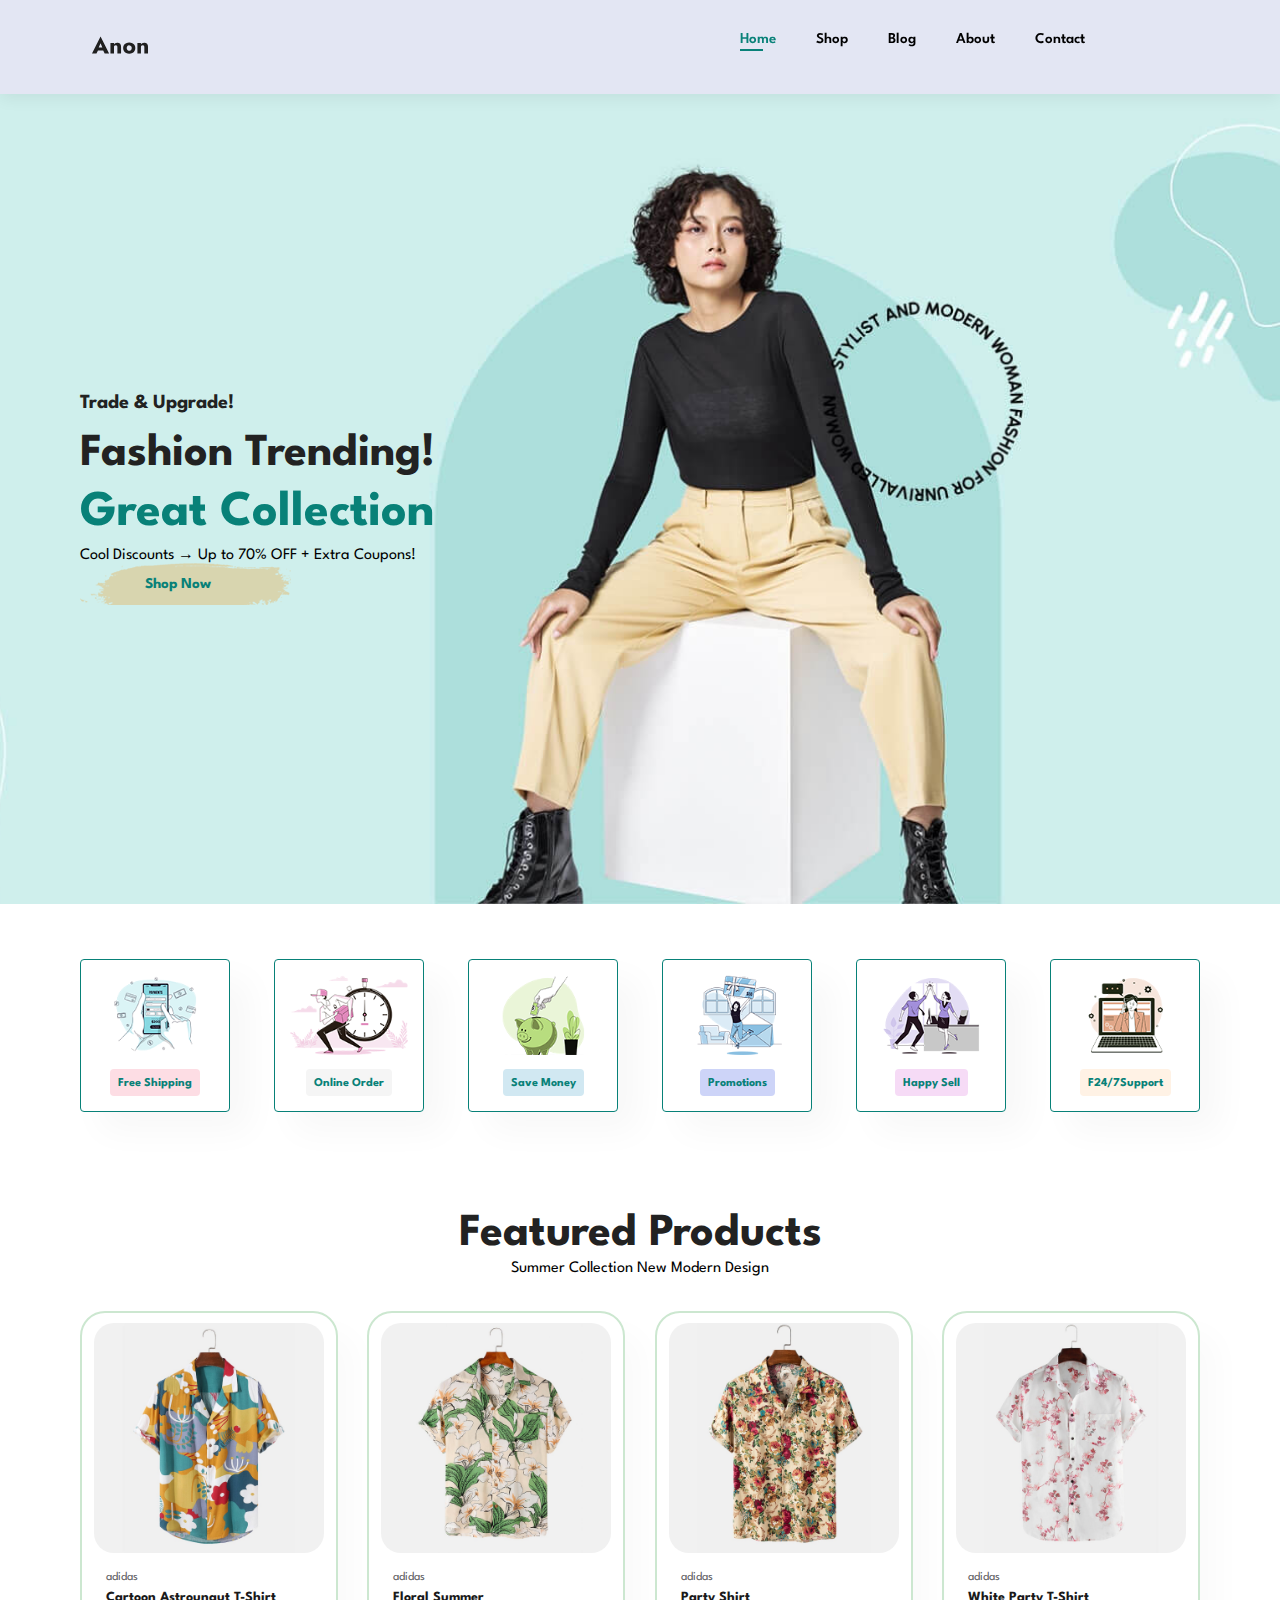
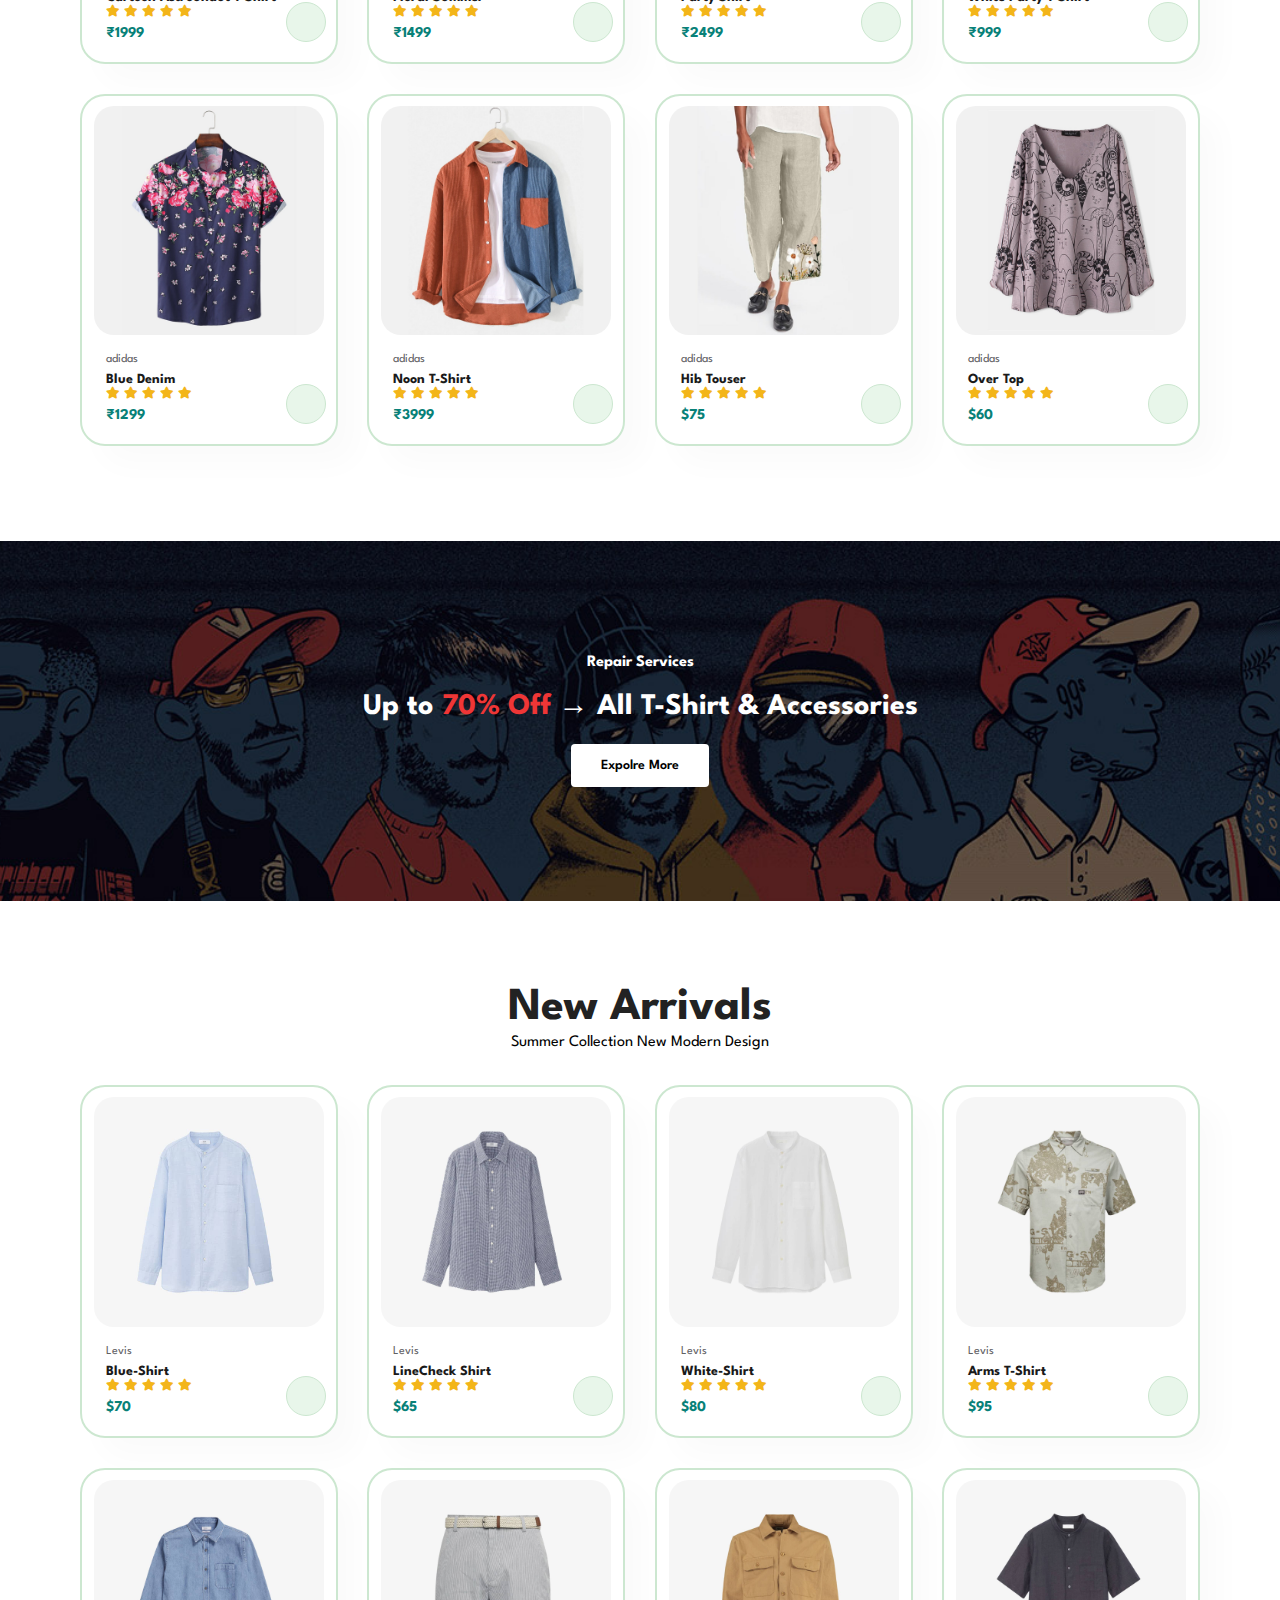
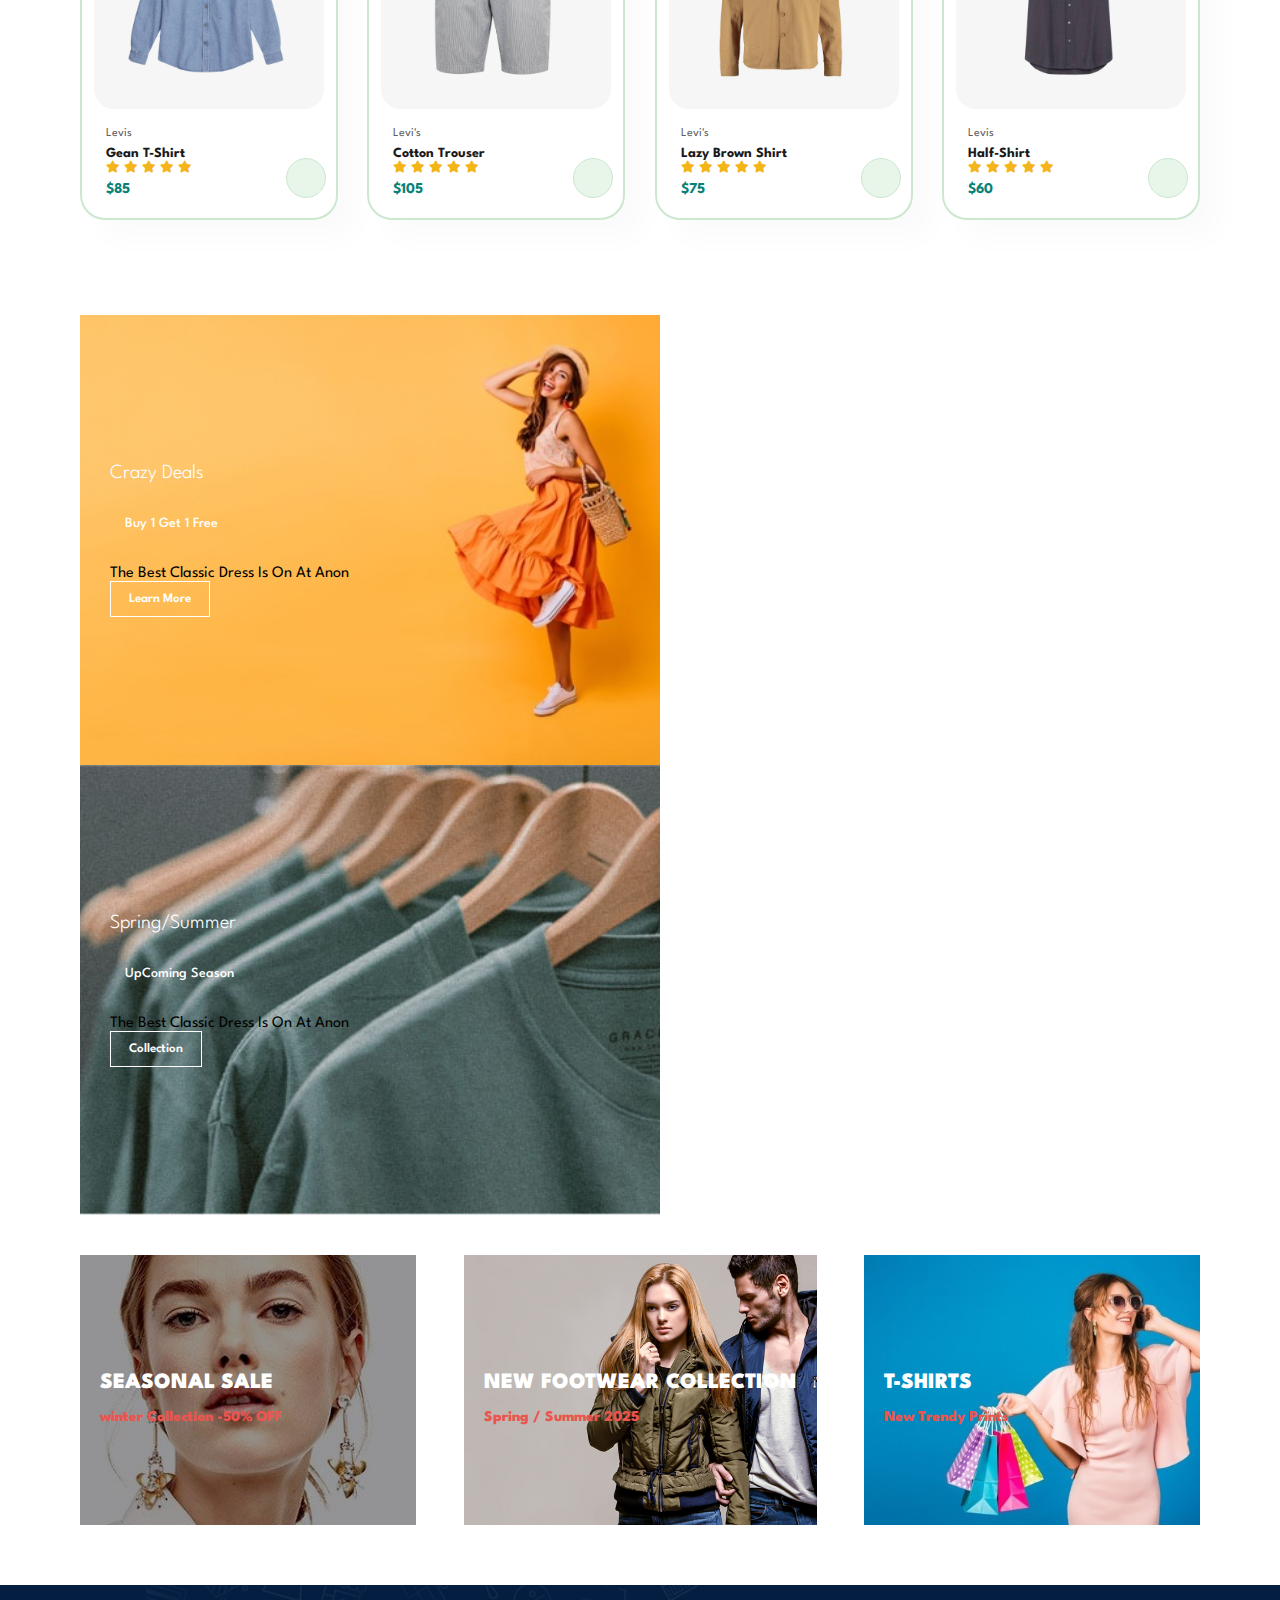
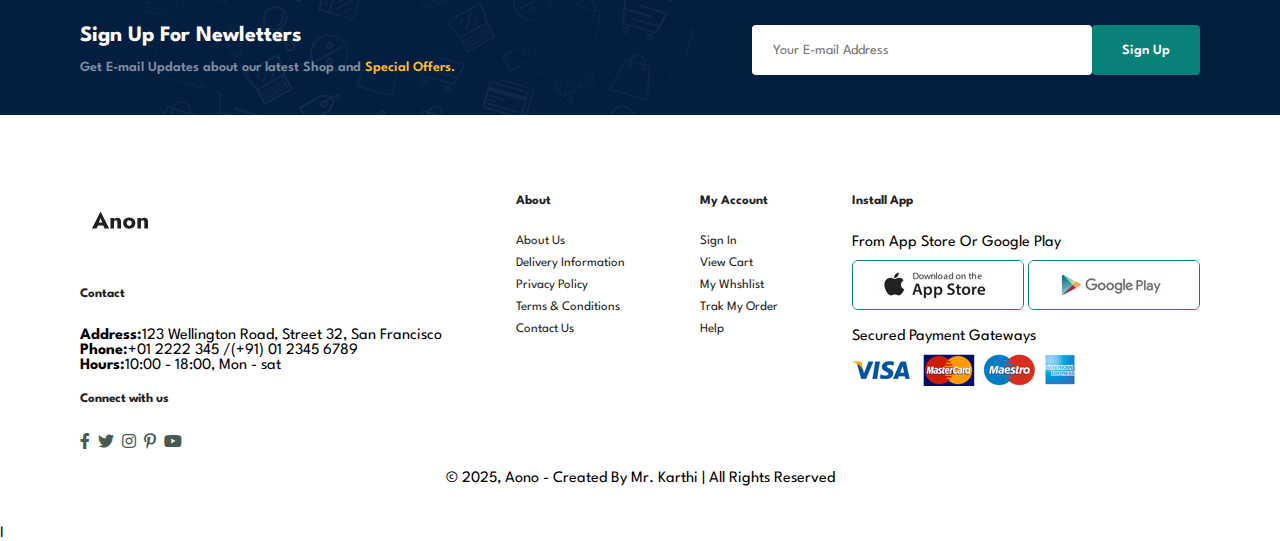
<file: PROJECT/index.html>
<!DOCTYPE html>
<html lang="en">
<head>
    <meta charset="UTF-8">
    <meta http-equiv="X-UA-Compatible" content="IE=edge">
    <meta name="viewport" content="width=device-width, initial-scale=1.0">
    <title>Website</title>
    <link rel="stylesheet" href="https://pro.fontawesome.com/releases/v5.10.0/css/all.css" />
    <link rel="stylesheet" href="style.css">
</head>

<body>
    <section id="header">
        <a href="#"><img src="logo5.svg" class="logo" alt="logo" style= "border-radius:2px; height: 50px;  width: 80px"></a>

        <div>
            <ul id="navbar">
                <li><a class="active" href="index.html">Home</a></li>
                <li><a href="shop.html">Shop</a></li>
                <li><a href="blog.html">Blog</a></li>
                <li><a href="about.html">About</a></li>
                <li><a href="contact.html">Contact</a></li>
                <li id="lg-bag"><a href="cart.html"><i class="far fa-shopping-bag"></i></a></li>
                <li><a href="#" id="close"><i class="far fa-times"></i></a></li>
            </ul><br>
        </div>
        <div id="mobile">
            <a href="cart.html"><i class="far fa-shopping-bag"></i></a>
            <i id="bar" class="fas fa-outdent"></i>
        </div>
    </section>

    <section id="hero">
        <h4>Trade & Upgrade!</h4>
        <h2>Fashion Trending!</h2>
        <h1>Great Collection</h1>
        <p>Cool Discounts → Up to 70% OFF + Extra Coupons! </p>
        <button>Shop Now</button>
    </section>

    <section id="feature" class="section-p1">
        <div class="fe-box">
            <img src="features/f1.png" alt="" height="80px" width="120px" >
            <h6>Free Shipping</h6>
        </div>
        <div class="fe-box">
            <img src="features/f2.png" alt="" height="80px" width="120px" >
            <h6>Online Order</h6>
        </div>
        <div class="fe-box">
            <img src="features/f3.png" alt="" height="80px" width="120px" >
            <h6>Save Money</h6>
        </div>
        <div class="fe-box">
            <img src="features/f4.png" alt="" height="80px" width="120px" >
            <h6>Promotions</h6>
        </div>
        <div class="fe-box">
            <img src="features/f5.png" alt="" height="80px" width="120px" >
            <h6>Happy Sell</h6>
        </div>
        <div class="fe-box">
            <img src="features/f6.png" alt="" height="80px" width="120px" >
            <h6>F24/7Support</h6>
        </div>
    </section>

    <section id="product1" class="section-p1">
        <h2>Featured Products</h2>
        <p>Summer Collection New Modern Design</p>
        <div class="pro-container">
            <div class="pro">
                <img src="products/f1.jpg" alt="">
                <div class="des">
                    <span>adidas</span>
                    <h5>Cartoon Astrounaut T-Shirt</h5>
                    <div class="Star">
                        <i class="fas fa-star"></i>
                        <i class="fas fa-star"></i>
                        <i class="fas fa-star"></i>
                        <i class="fas fa-star"></i>
                        <i class="fas fa-star"></i>
                    </div>
                    <h4>₹1999</h4>
                </div>
                <a href="#"><i class="fa fa-shopping-cart cart" aria-hidden="true"></i></a>
            </div>
            <div class="pro">
                <img src="products/f2.jpg" alt="">
                <div class="des">
                    <span>adidas</span>
                    <h5> Floral Summer</h5>
                    <div class="Star">
                        <i class="fas fa-star"></i>
                        <i class="fas fa-star"></i>
                        <i class="fas fa-star"></i>
                        <i class="fas fa-star"></i>
                        <i class="fas fa-star"></i>
                    </div>
                    <h4>₹1499</h4>
                </div>
                <a href="#"><i class="fa fa-shopping-cart cart" aria-hidden="true"></i></a>
            </div>
            <div class="pro">
                <img src="products/f3.jpg" alt="">
                <div class="des">
                    <span>adidas</span>
                    <h5>Party Shirt</h5>
                    <div class="Star">
                        <i class="fas fa-star"></i>
                        <i class="fas fa-star"></i>
                        <i class="fas fa-star"></i>
                        <i class="fas fa-star"></i>
                        <i class="fas fa-star"></i>
                    </div>
                    <h4>₹2499</h4>
                </div>
                <a href="#"><i class="fa fa-shopping-cart cart" aria-hidden="true"></i></a>
            </div>
            <div class="pro">
                <img src="products/f4.jpg" alt="">
                <div class="des">
                    <span>adidas</span>
                    <h5>White Party T-Shirt</h5>
                    <div class="Star">
                        <i class="fas fa-star"></i>
                        <i class="fas fa-star"></i>
                        <i class="fas fa-star"></i>
                        <i class="fas fa-star"></i>
                        <i class="fas fa-star"></i>
                    </div>
                    <h4>₹999</h4>
                </div>
                <a href="#"><i class="fa fa-shopping-cart cart" aria-hidden="true"></i></a>
            </div>
            <div class="pro">
                <img src="products/f5.jpg" alt="">
                <div class="des">
                    <span>adidas</span>
                    <h5>Blue Denim</h5>
                    <div class="Star">
                        <i class="fas fa-star"></i>
                        <i class="fas fa-star"></i>
                        <i class="fas fa-star"></i>
                        <i class="fas fa-star"></i>
                        <i class="fas fa-star"></i>
                    </div>
                    <h4>₹1299</h4>
                </div>
                <a href="#"><i class="fa fa-shopping-cart cart" aria-hidden="true"></i></a>
            </div>
            <div class="pro">
                <img src="products/f6.jpg" alt="">
                <div class="des">
                    <span>adidas</span>
                    <h5>Noon T-Shirt</h5>
                    <div class="Star">
                        <i class="fas fa-star"></i>
                        <i class="fas fa-star"></i>
                        <i class="fas fa-star"></i>
                        <i class="fas fa-star"></i>
                        <i class="fas fa-star"></i>
                    </div>
                    <h4>₹3999</h4>
                </div>
                <a href="#"><i class="fa fa-shopping-cart cart" aria-hidden="true"></i></a>
            </div>
            <div class="pro">
                <img src="products/f7.jpg" alt="">
                <div class="des">
                    <span>adidas</span>
                    <h5> Hib Touser</h5>
                    <div class="Star">
                        <i class="fas fa-star"></i>
                        <i class="fas fa-star"></i>
                        <i class="fas fa-star"></i>
                        <i class="fas fa-star"></i>
                        <i class="fas fa-star"></i>
                    </div>
                    <h4>$75</h4>
                </div>
                <a href="#"><i class="fa fa-shopping-cart cart" aria-hidden="true"></i></a>
            </div>
            <div class="pro">
                <img src="products/f8.jpg" alt="">
                <div class="des">
                    <span>adidas</span>
                    <h5>Over Top</h5>
                    <div class="Star">
                        <i class="fas fa-star"></i>
                        <i class="fas fa-star"></i>
                        <i class="fas fa-star"></i>
                        <i class="fas fa-star"></i>
                        <i class="fas fa-star"></i>
                    </div>
                    <h4>$60</h4>
                </div>
                <a href="#"><i class="fa fa-shopping-cart cart" aria-hidden="true"></i></a>
            </div>
        </div>
    </section>


    <section id="banner" class="section-m1">
        <h4>Repair Services</h4>
        <h2>Up to <span>70% Off</span> → All T-Shirt & Accessories</h2>
        <button class="normal">Expolre More</button>
    </section>

    <section id="product1" class="section-p1">
        <h2>New Arrivals</h2>
        <p>Summer Collection New Modern Design</p>
        <div class="pro-container">
            <div class="pro">
                <img src="products/n1.jpg" alt="">
                <div class="des">
                    <span>Levis</span>
                    <h5>Blue-Shirt</h5>
                    <div class="Star">
                        <i class="fas fa-star"></i>
                        <i class="fas fa-star"></i>
                        <i class="fas fa-star"></i>
                        <i class="fas fa-star"></i>
                        <i class="fas fa-star"></i>
                    </div>
                    <h4>$70</h4>
                </div>
                <a href="#"><i class="fa fa-shopping-cart cart" aria-hidden="true"></i></a>
            </div>
            <div class="pro">
                <img src="products/n2.jpg" alt="">
                <div class="des">
                    <span>Levis</span>
                    <h5>LineCheck Shirt</h5>
                    <div class="Star">
                        <i class="fas fa-star"></i>
                        <i class="fas fa-star"></i>
                        <i class="fas fa-star"></i>
                        <i class="fas fa-star"></i>
                        <i class="fas fa-star"></i>
                    </div>
                    <h4>$65</h4>
                </div>
                <a href="#"><i class="fa fa-shopping-cart cart" aria-hidden="true"></i></a>
            </div>
            <div class="pro">
                <img src="products/n3.jpg" alt="">
                <div class="des">
                    <span>Levis</span>
                    <h5>White-Shirt</h5>
                    <div class="Star">
                        <i class="fas fa-star"></i>
                        <i class="fas fa-star"></i>
                        <i class="fas fa-star"></i>
                        <i class="fas fa-star"></i>
                        <i class="fas fa-star"></i>
                    </div>
                    <h4>$80</h4>
                </div>
                <a href="#"><i class="fa fa-shopping-cart cart" aria-hidden="true"></i></a>
            </div>
            <div class="pro">
                <img src="products/n4.jpg" alt="">
                <div class="des">
                    <span>Levis</span>
                    <h5>Arms T-Shirt</h5>
                    <div class="Star">
                        <i class="fas fa-star"></i>
                        <i class="fas fa-star"></i>
                        <i class="fas fa-star"></i>
                        <i class="fas fa-star"></i>
                        <i class="fas fa-star"></i>
                    </div>
                    <h4>$95</h4>
                </div>
                <a href="#"><i class="fa fa-shopping-cart cart" aria-hidden="true"></i></a>
            </div>
            <div class="pro">
                <img src="products/n5.jpg" alt="">
                <div class="des">
                    <span>Levis</span>
                    <h5>Gean T-Shirt</h5>
                    <div class="Star">
                        <i class="fas fa-star"></i>
                        <i class="fas fa-star"></i>
                        <i class="fas fa-star"></i>
                        <i class="fas fa-star"></i>
                        <i class="fas fa-star"></i>
                    </div>
                    <h4>$85</h4>
                </div>
                <a href="#"><i class="fa fa-shopping-cart cart" aria-hidden="true"></i></a>
            </div>
            <div class="pro">
                <img src="products/n6.jpg" alt="">
                <div class="des">
                    <span>Levi's</span>
                    <h5>Cotton Trouser</h5>
                    <div class="Star">
                        <i class="fas fa-star"></i>
                        <i class="fas fa-star"></i>
                        <i class="fas fa-star"></i>
                        <i class="fas fa-star"></i>
                        <i class="fas fa-star"></i>
                    </div>
                    <h4>$105</h4>
                </div>
                <a href="#"><i class="fa fa-shopping-cart cart" aria-hidden="true"></i></a>
            </div>
            <div class="pro">
                <img src="products/n7.jpg" alt="">
                <div class="des">
                    <span>Levi's</span>
                    <h5>Lazy Brown Shirt</h5>
                    <div class="Star">
                        <i class="fas fa-star"></i>
                        <i class="fas fa-star"></i>
                        <i class="fas fa-star"></i>
                        <i class="fas fa-star"></i>
                        <i class="fas fa-star"></i>
                    </div>
                    <h4>$75</h4>
                </div>
                <a href="#"><i class="fa fa-shopping-cart cart" aria-hidden="true"></i></a>
            </div>
            <div class="pro">
                <img src="products/n8.jpg" alt="">
                <div class="des">
                    <span>Levis</span>
                    <h5>Half-Shirt</h5>
                    <div class="Star">
                        <i class="fas fa-star"></i>
                        <i class="fas fa-star"></i>
                        <i class="fas fa-star"></i>
                        <i class="fas fa-star"></i>
                        <i class="fas fa-star"></i>
                    </div>
                    <h4>$60</h4>
                </div>
                <a href="#"><i class="fa fa-shopping-cart cart" aria-hidden="true"></i></a>
            </div>
        </div>
    </section>

    <section id="sm-banner" class="section-p1">
        <div class="banner-box">
            <h4>Crazy Deals</h4>
            <h2>Buy 1 Get 1 Free</h2>
            <span>The Best Classic Dress Is On At Anon</span>
            <button class="white">Learn More</button>
        </div>
        <div class="banner-box banner-box2">
            <h4>Spring/Summer</h4>
            <h2>UpComing Season</h2>
            <span>The Best Classic Dress Is On At Anon</span>
            <button class="white">Collection</button>
        </div>
    </section>

    <section id="banner3">
         <div class="banner-box">
            <h2>SEASONAL SALE</h2>
            <H3>winter Collection -50% OFF</H3>
        </div>
        <div class="banner-box banner-box2">
            <h2>NEW FOOTWEAR COLLECTION</h2>
            <H3>Spring / Summer 2025</H3>
        </div>
        <div class="banner-box banner-box3">
            <h2>T-SHIRTS</h2>
            <H3>New Trendy Prints</H3>
        </div>
    </section>

    <section id="newletters" class="section-p1 section-m1">
        <div class="newstext">
            <h4>Sign Up For Newletters</h4><br>
            <p>Get E-mail Updates about our latest Shop and <span>Special Offers.</span></p>
        </div>
        <div class="form">
            <input type="text" placeholder="Your E-mail Address">
            <button class="normal">Sign Up</button>
        </div>
    </section>

    <footer class="section-p1">
        <div class="col">
            <a href="#"><img src="logo5.svg" class="logo" alt="logo" style= "border-radius:2px; height: 50px;  width: 80px"></a>
            <h4>Contact</h4>
            <p><strong>Address:</strong>123 Wellington Road, Street 32, San Francisco</p>
            <p><strong>Phone:</strong>+01 2222 345 /(+91) 01 2345 6789</p>
            <p><strong>Hours:</strong>10:00 - 18:00, Mon - sat</p>
            <div class="follow">
                <h4>Connect with us</h4>
                <div class="icon">
                    <i class="fab fa-facebook-f"></i>
                    <i class="fab fa-twitter"></i>
                    <i class="fab fa-instagram"></i>
                    <i class="fab fa-pinterest-p"></i>
                    <i class="fab fa-youtube"></i>
                </div>
            </div>
        </div>

        <div class="col">
            <h4>About</h4>
            <a href="#">About Us</a>
            <a href="#">Delivery Information</a>
            <a href="#">Privacy Policy</a>
            <a href="#">Terms & Conditions</a>
            <a href="#">Contact Us</a>
        </div>

        <div class="col">
            <h4>My Account</h4>
            <a href="#">Sign In</a>
            <a href="#">View Cart</a>
            <a href="#">My Whshlist</a>
            <a href="#">Trak My Order</a>
            <a href="#">Help</a>
        </div>

        <div class="col install">
            <h4>Install App</h4>
            <p>From App Store Or Google Play</p>
            <div class="row">
                <img src="pay/app.jpg" alt="">
                <img src="pay/play.jpg" alt="">
            </div>
            <p>Secured Payment Gateways</p>
            <img src="pay/pay.png" alt="">
        </div>

        <div class="copyright">
            <p> © 2025, Aono - Created By <span>Mr. Karthi</span> | All Rights Reserved</p>
        </div>
    </footer>


    <script src="script.js"></script> I
</body>
</html>
</file>
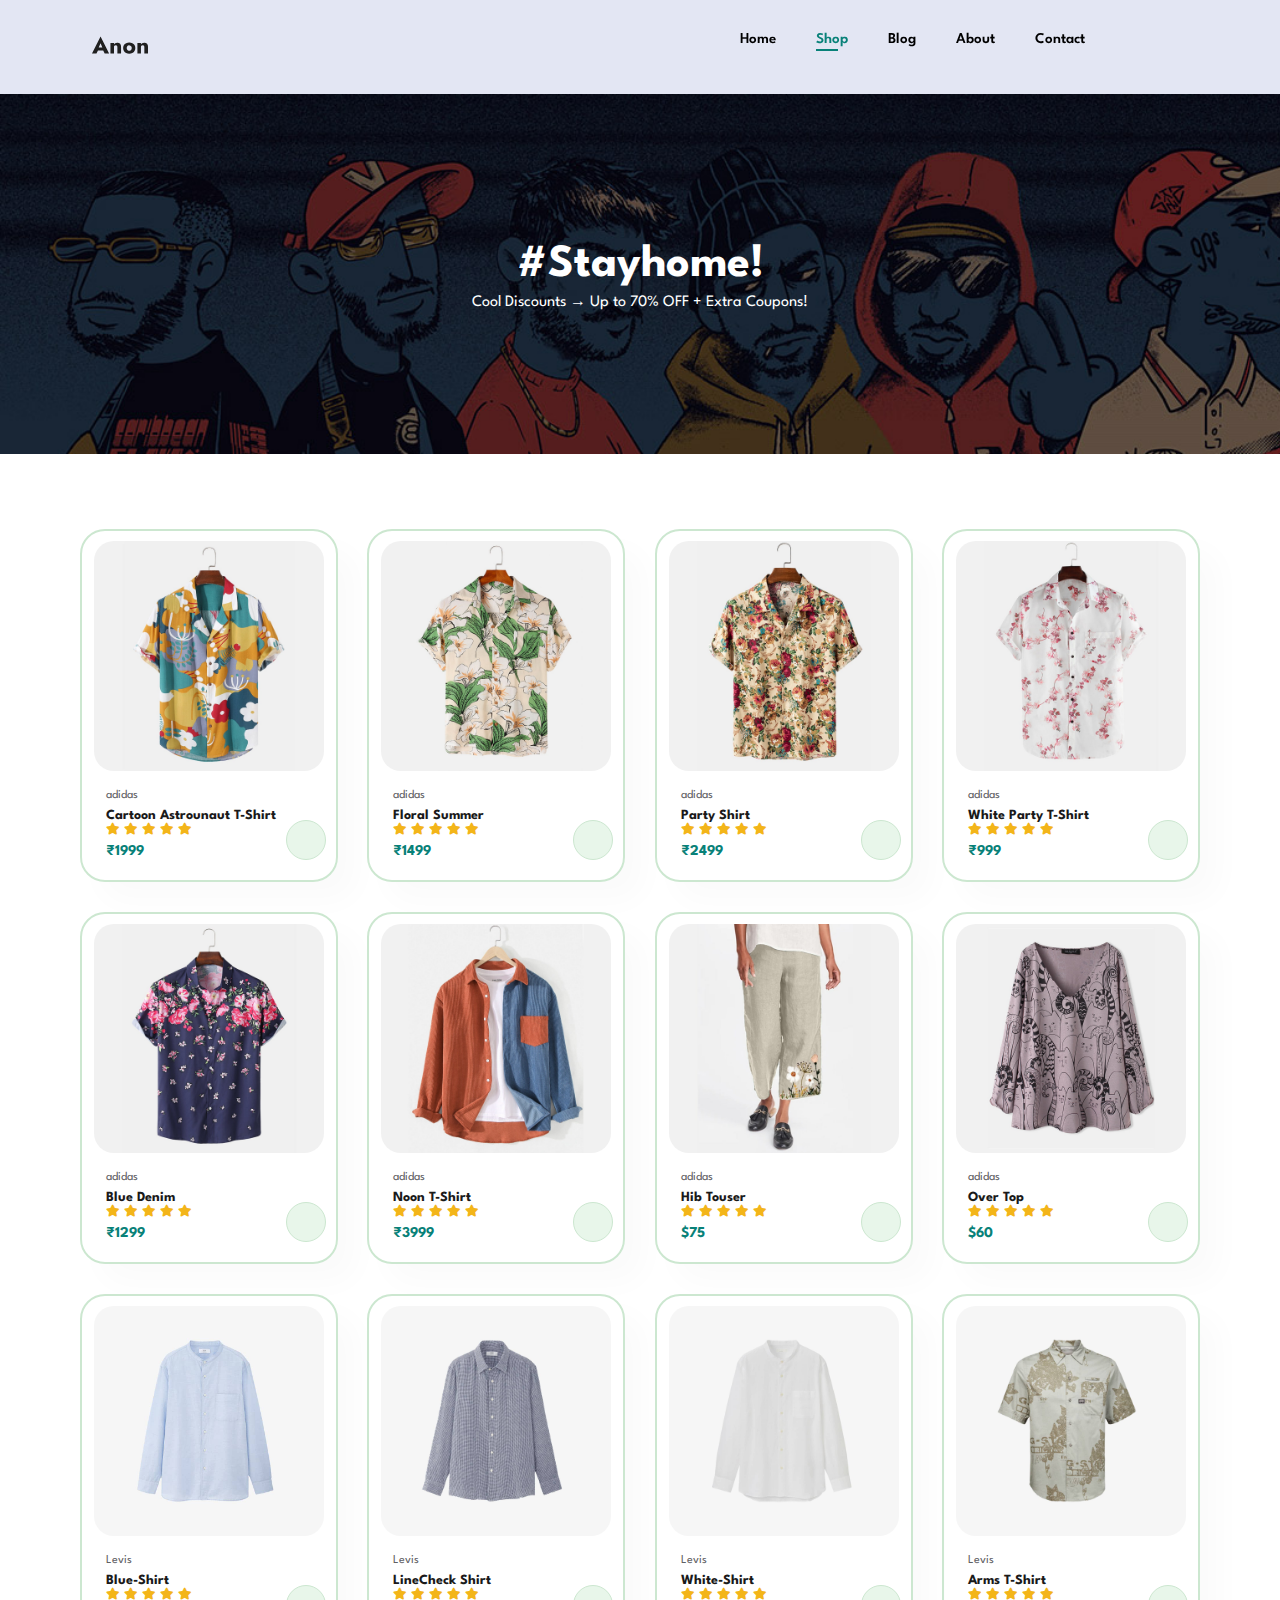
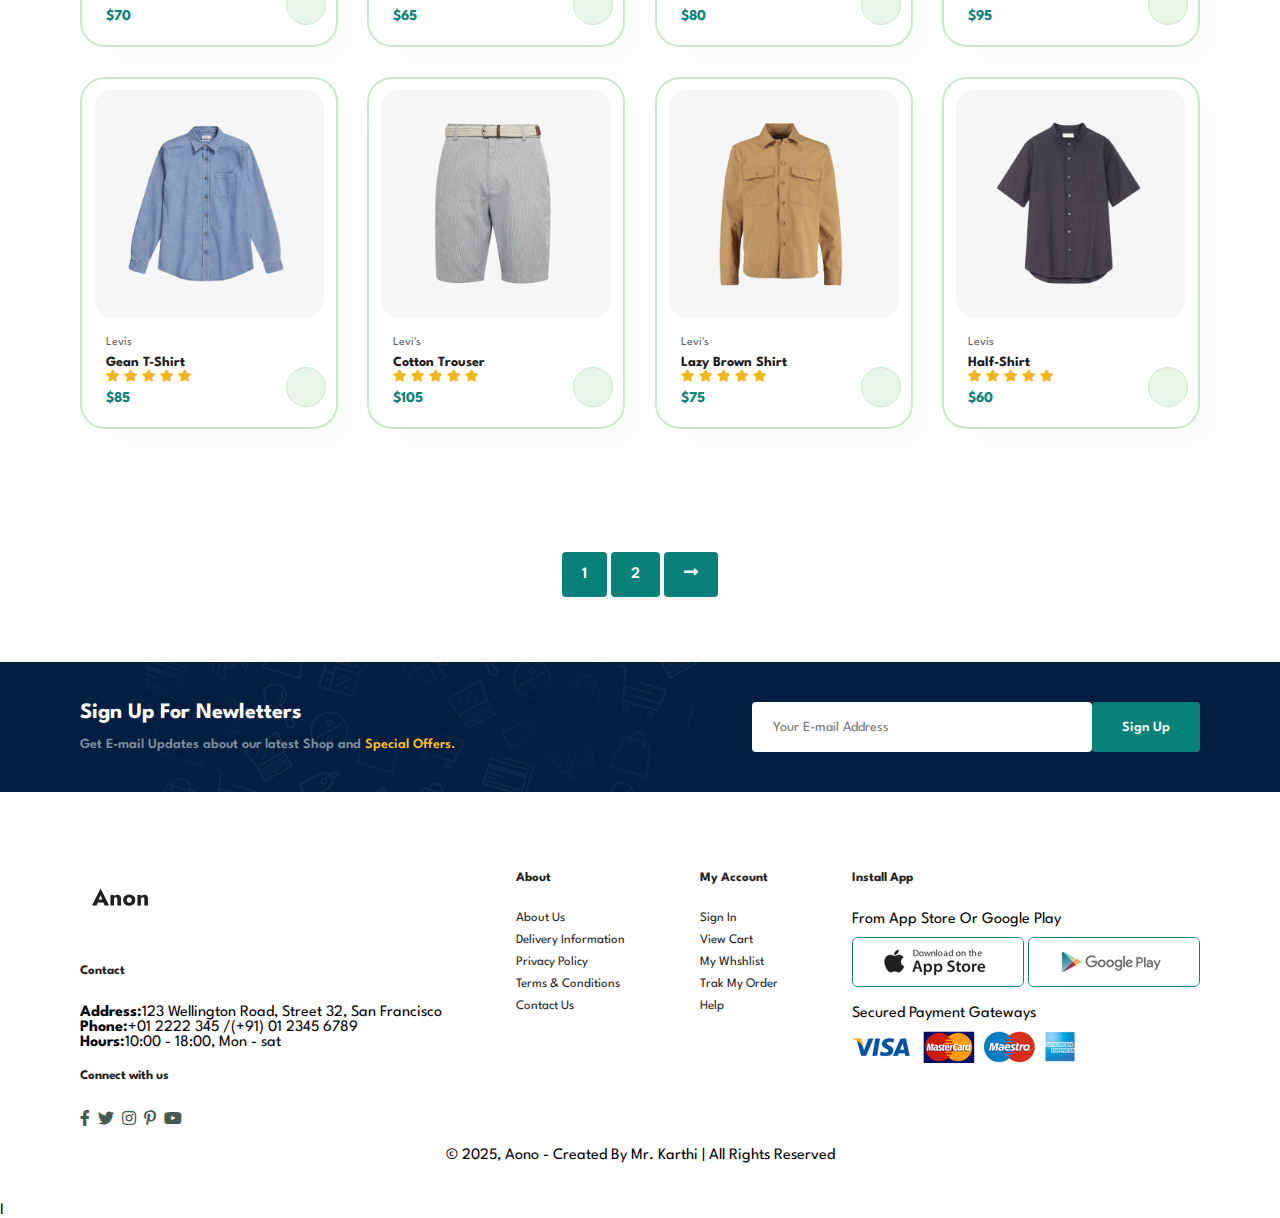
<file: PROJECT/shop.html>
<!DOCTYPE html>
<html lang="en">
<head>
    <meta charset="UTF-8">
    <meta http-equiv="X-UA-Compatible" content="IE=edge">
    <meta name="viewport" content="width=device-width, initial-scale=1.0">
    <title>Website</title>
    <link rel="stylesheet" href="https://pro.fontawesome.com/releases/v5.10.0/css/all.css" />
    <link rel="stylesheet" href="style.css">
</head>

<body>
    <section id="header">
        <a href="#"><img src="logo5.svg" class="logo" alt="logo" style= "border-radius:2px; height: 50px;  width: 80px"></a>

        <div>
            <ul id="navbar">
                <li><a href="index.html">Home</a></li>
                <li><a class="active" href="shop.html">Shop</a></li>
                <li><a href="blog.html">Blog</a></li>
                <li><a href="about.html">About</a></li>
                <li><a href="contact.html">Contact</a></li>
                <li id="lg-bag"><a href="cart.html"><i class="far fa-shopping-bag"></i></a></li>
                <li><a href="#" id="close"><i class="far fa-times"></i></a></li>
            </ul><br>
        </div>
        <div id="mobile">
            <a href="cart.html"><i class="far fa-shopping-bag"></i></a>
            <i id="bar" class="fas fa-outdent"></i>
        </div>
    </section>

    <section id="page-header">
        <h2>#Stayhome!</h2>
        <p>Cool Discounts → Up to 70% OFF + Extra Coupons! </p>
    </section>

    <section id="product1" class="section-p1">
        <div class="pro-container">
            <div class="pro">
                <img src="products/f1.jpg" alt="">
                <div class="des">
                    <span>adidas</span>
                    <h5>Cartoon Astrounaut T-Shirt</h5>
                    <div class="Star">
                        <i class="fas fa-star"></i>
                        <i class="fas fa-star"></i>
                        <i class="fas fa-star"></i>
                        <i class="fas fa-star"></i>
                        <i class="fas fa-star"></i>
                    </div>
                    <h4>₹1999</h4>
                </div>
                <a href="#"><i class="fa fa-shopping-cart cart" aria-hidden="true"></i></a>
            </div>
            <div class="pro">
                <img src="products/f2.jpg" alt="">
                <div class="des">
                    <span>adidas</span>
                    <h5> Floral Summer</h5>
                    <div class="Star">
                        <i class="fas fa-star"></i>
                        <i class="fas fa-star"></i>
                        <i class="fas fa-star"></i>
                        <i class="fas fa-star"></i>
                        <i class="fas fa-star"></i>
                    </div>
                    <h4>₹1499</h4>
                </div>
                <a href="#"><i class="fa fa-shopping-cart cart" aria-hidden="true"></i></a>
            </div>
            <div class="pro">
                <img src="products/f3.jpg" alt="">
                <div class="des">
                    <span>adidas</span>
                    <h5>Party Shirt</h5>
                    <div class="Star">
                        <i class="fas fa-star"></i>
                        <i class="fas fa-star"></i>
                        <i class="fas fa-star"></i>
                        <i class="fas fa-star"></i>
                        <i class="fas fa-star"></i>
                    </div>
                    <h4>₹2499</h4>
                </div>
                <a href="#"><i class="fa fa-shopping-cart cart" aria-hidden="true"></i></a>
            </div>
            <div class="pro">
                <img src="products/f4.jpg" alt="">
                <div class="des">
                    <span>adidas</span>
                    <h5>White Party T-Shirt</h5>
                    <div class="Star">
                        <i class="fas fa-star"></i>
                        <i class="fas fa-star"></i>
                        <i class="fas fa-star"></i>
                        <i class="fas fa-star"></i>
                        <i class="fas fa-star"></i>
                    </div>
                    <h4>₹999</h4>
                </div>
                <a href="#"><i class="fa fa-shopping-cart cart" aria-hidden="true"></i></a>
            </div>
            <div class="pro">
                <img src="products/f5.jpg" alt="">
                <div class="des">
                    <span>adidas</span>
                    <h5>Blue Denim</h5>
                    <div class="Star">
                        <i class="fas fa-star"></i>
                        <i class="fas fa-star"></i>
                        <i class="fas fa-star"></i>
                        <i class="fas fa-star"></i>
                        <i class="fas fa-star"></i>
                    </div>
                    <h4>₹1299</h4>
                </div>
                <a href="#"><i class="fa fa-shopping-cart cart" aria-hidden="true"></i></a>
            </div>
            <div class="pro">
                <img src="products/f6.jpg" alt="">
                <div class="des">
                    <span>adidas</span>
                    <h5>Noon T-Shirt</h5>
                    <div class="Star">
                        <i class="fas fa-star"></i>
                        <i class="fas fa-star"></i>
                        <i class="fas fa-star"></i>
                        <i class="fas fa-star"></i>
                        <i class="fas fa-star"></i>
                    </div>
                    <h4>₹3999</h4>
                </div>
                <a href="#"><i class="fa fa-shopping-cart cart" aria-hidden="true"></i></a>
            </div>
            <div class="pro">
                <img src="products/f7.jpg" alt="">
                <div class="des">
                    <span>adidas</span>
                    <h5> Hib Touser</h5>
                    <div class="Star">
                        <i class="fas fa-star"></i>
                        <i class="fas fa-star"></i>
                        <i class="fas fa-star"></i>
                        <i class="fas fa-star"></i>
                        <i class="fas fa-star"></i>
                    </div>
                    <h4>$75</h4>
                </div>
                <a href="#"><i class="fa fa-shopping-cart cart" aria-hidden="true"></i></a>
            </div>
            <div class="pro">
                <img src="products/f8.jpg" alt="">
                <div class="des">
                    <span>adidas</span>
                    <h5>Over Top</h5>
                    <div class="Star">
                        <i class="fas fa-star"></i>
                        <i class="fas fa-star"></i>
                        <i class="fas fa-star"></i>
                        <i class="fas fa-star"></i>
                        <i class="fas fa-star"></i>
                    </div>
                    <h4>$60</h4>
                </div>
                <a href="#"><i class="fa fa-shopping-cart cart" aria-hidden="true"></i></a>
              </div>

            <div class="pro">
                <img src="products/n1.jpg" alt="">
                <div class="des">
                    <span>Levis</span>
                    <h5>Blue-Shirt</h5>
                    <div class="Star">
                        <i class="fas fa-star"></i>
                        <i class="fas fa-star"></i>
                        <i class="fas fa-star"></i>
                        <i class="fas fa-star"></i>
                        <i class="fas fa-star"></i>
                    </div>
                    <h4>$70</h4>
                </div>
                <a href="#"><i class="fa fa-shopping-cart cart" aria-hidden="true"></i></a>
            </div>
            <div class="pro">
                <img src="products/n2.jpg" alt="">
                <div class="des">
                    <span>Levis</span>
                    <h5>LineCheck Shirt</h5>
                    <div class="Star">
                        <i class="fas fa-star"></i>
                        <i class="fas fa-star"></i>
                        <i class="fas fa-star"></i>
                        <i class="fas fa-star"></i>
                        <i class="fas fa-star"></i>
                    </div>
                    <h4>$65</h4>
                </div>
                <a href="#"><i class="fa fa-shopping-cart cart" aria-hidden="true"></i></a>
            </div>
            <div class="pro">
                <img src="products/n3.jpg" alt="">
                <div class="des">
                    <span>Levis</span>
                    <h5>White-Shirt</h5>
                    <div class="Star">
                        <i class="fas fa-star"></i>
                        <i class="fas fa-star"></i>
                        <i class="fas fa-star"></i>
                        <i class="fas fa-star"></i>
                        <i class="fas fa-star"></i>
                    </div>
                    <h4>$80</h4>
                </div>
                <a href="#"><i class="fa fa-shopping-cart cart" aria-hidden="true"></i></a>
            </div>
            <div class="pro">
                <img src="products/n4.jpg" alt="">
                <div class="des">
                    <span>Levis</span>
                    <h5>Arms T-Shirt</h5>
                    <div class="Star">
                        <i class="fas fa-star"></i>
                        <i class="fas fa-star"></i>
                        <i class="fas fa-star"></i>
                        <i class="fas fa-star"></i>
                        <i class="fas fa-star"></i>
                    </div>
                    <h4>$95</h4>
                </div>
                <a href="#"><i class="fa fa-shopping-cart cart" aria-hidden="true"></i></a>
            </div>
            <div class="pro">
                <img src="products/n5.jpg" alt="">
                <div class="des">
                    <span>Levis</span>
                    <h5>Gean T-Shirt</h5>
                    <div class="Star">
                        <i class="fas fa-star"></i>
                        <i class="fas fa-star"></i>
                        <i class="fas fa-star"></i>
                        <i class="fas fa-star"></i>
                        <i class="fas fa-star"></i>
                    </div>
                    <h4>$85</h4>
                </div>
                <a href="#"><i class="fa fa-shopping-cart cart" aria-hidden="true"></i></a>
            </div>
            <div class="pro">
                <img src="products/n6.jpg" alt="">
                <div class="des">
                    <span>Levi's</span>
                    <h5>Cotton Trouser</h5>
                    <div class="Star">
                        <i class="fas fa-star"></i>
                        <i class="fas fa-star"></i>
                        <i class="fas fa-star"></i>
                        <i class="fas fa-star"></i>
                        <i class="fas fa-star"></i>
                    </div>
                    <h4>$105</h4>
                </div>
                <a href="#"><i class="fa fa-shopping-cart cart" aria-hidden="true"></i></a>
            </div>
            <div class="pro">
                <img src="products/n7.jpg" alt="">
                <div class="des">
                    <span>Levi's</span>
                    <h5>Lazy Brown Shirt</h5>
                    <div class="Star">
                        <i class="fas fa-star"></i>
                        <i class="fas fa-star"></i>
                        <i class="fas fa-star"></i>
                        <i class="fas fa-star"></i>
                        <i class="fas fa-star"></i>
                    </div>
                    <h4>$75</h4>
                </div>
                <a href="#"><i class="fa fa-shopping-cart cart" aria-hidden="true"></i></a>
            </div>
            <div class="pro">
                <img src="products/n8.jpg" alt="">
                <div class="des">
                    <span>Levis</span>
                    <h5>Half-Shirt</h5>
                    <div class="Star">
                        <i class="fas fa-star"></i>
                        <i class="fas fa-star"></i>
                        <i class="fas fa-star"></i>
                        <i class="fas fa-star"></i>
                        <i class="fas fa-star"></i>
                    </div>
                    <h4>$60</h4>
                </div>
                <a href="#"><i class="fa fa-shopping-cart cart" aria-hidden="true"></i></a>
            </div>
        </div>
    </section>

    <section id="pagination" class="section-p1 section-m1">
            <a href="#">1</a>
            <a href="#">2</a>
            <a href="#"><i class="fas fa-long-arrow-alt-right"></i></a>
    </section>

    <section id="newletters" class="section-p1 section-m1">
        <div class="newstext">
            <h4>Sign Up For Newletters</h4><br>
            <p>Get E-mail Updates about our latest Shop and <span>Special Offers.</span></p>
        </div>
        <div class="form">
            <input type="text" placeholder="Your E-mail Address">
            <button class="normal">Sign Up</button>
        </div>
    </section>

    <footer class="section-p1">
        <div class="col">
            <a href="#"><img src="logo5.svg" class="logo" alt="logo" style= "border-radius:2px; height: 50px;  width: 80px"></a>
            <h4>Contact</h4>
            <p><strong>Address:</strong>123 Wellington Road, Street 32, San Francisco</p>
            <p><strong>Phone:</strong>+01 2222 345 /(+91) 01 2345 6789</p>
            <p><strong>Hours:</strong>10:00 - 18:00, Mon - sat</p>
            <div class="follow">
                <h4>Connect with us</h4>
                <div class="icon">
                    <i class="fab fa-facebook-f"></i>
                    <i class="fab fa-twitter"></i>
                    <i class="fab fa-instagram"></i>
                    <i class="fab fa-pinterest-p"></i>
                    <i class="fab fa-youtube"></i>
                </div>
            </div>
        </div>

        <div class="col">
            <h4>About</h4>
            <a href="#">About Us</a>
            <a href="#">Delivery Information</a>
            <a href="#">Privacy Policy</a>
            <a href="#">Terms & Conditions</a>
            <a href="#">Contact Us</a>
        </div>

        <div class="col">
            <h4>My Account</h4>
            <a href="#">Sign In</a>
            <a href="#">View Cart</a>
            <a href="#">My Whshlist</a>
            <a href="#">Trak My Order</a>
            <a href="#">Help</a>
        </div>

        <div class="col install">
            <h4>Install App</h4>
            <p>From App Store Or Google Play</p>
            <div class="row">
                <img src="pay/app.jpg" alt="">
                <img src="pay/play.jpg" alt="">
            </div>
            <p>Secured Payment Gateways</p>
            <img src="pay/pay.png" alt="">
        </div>

        <div class="copyright">
            <p> © 2025, Aono - Created By <span>Mr. Karthi</span> | All Rights Reserved</p>
        </div>
    </footer>


    <script src="script.js"></script> I
</body>
</html>
</file>
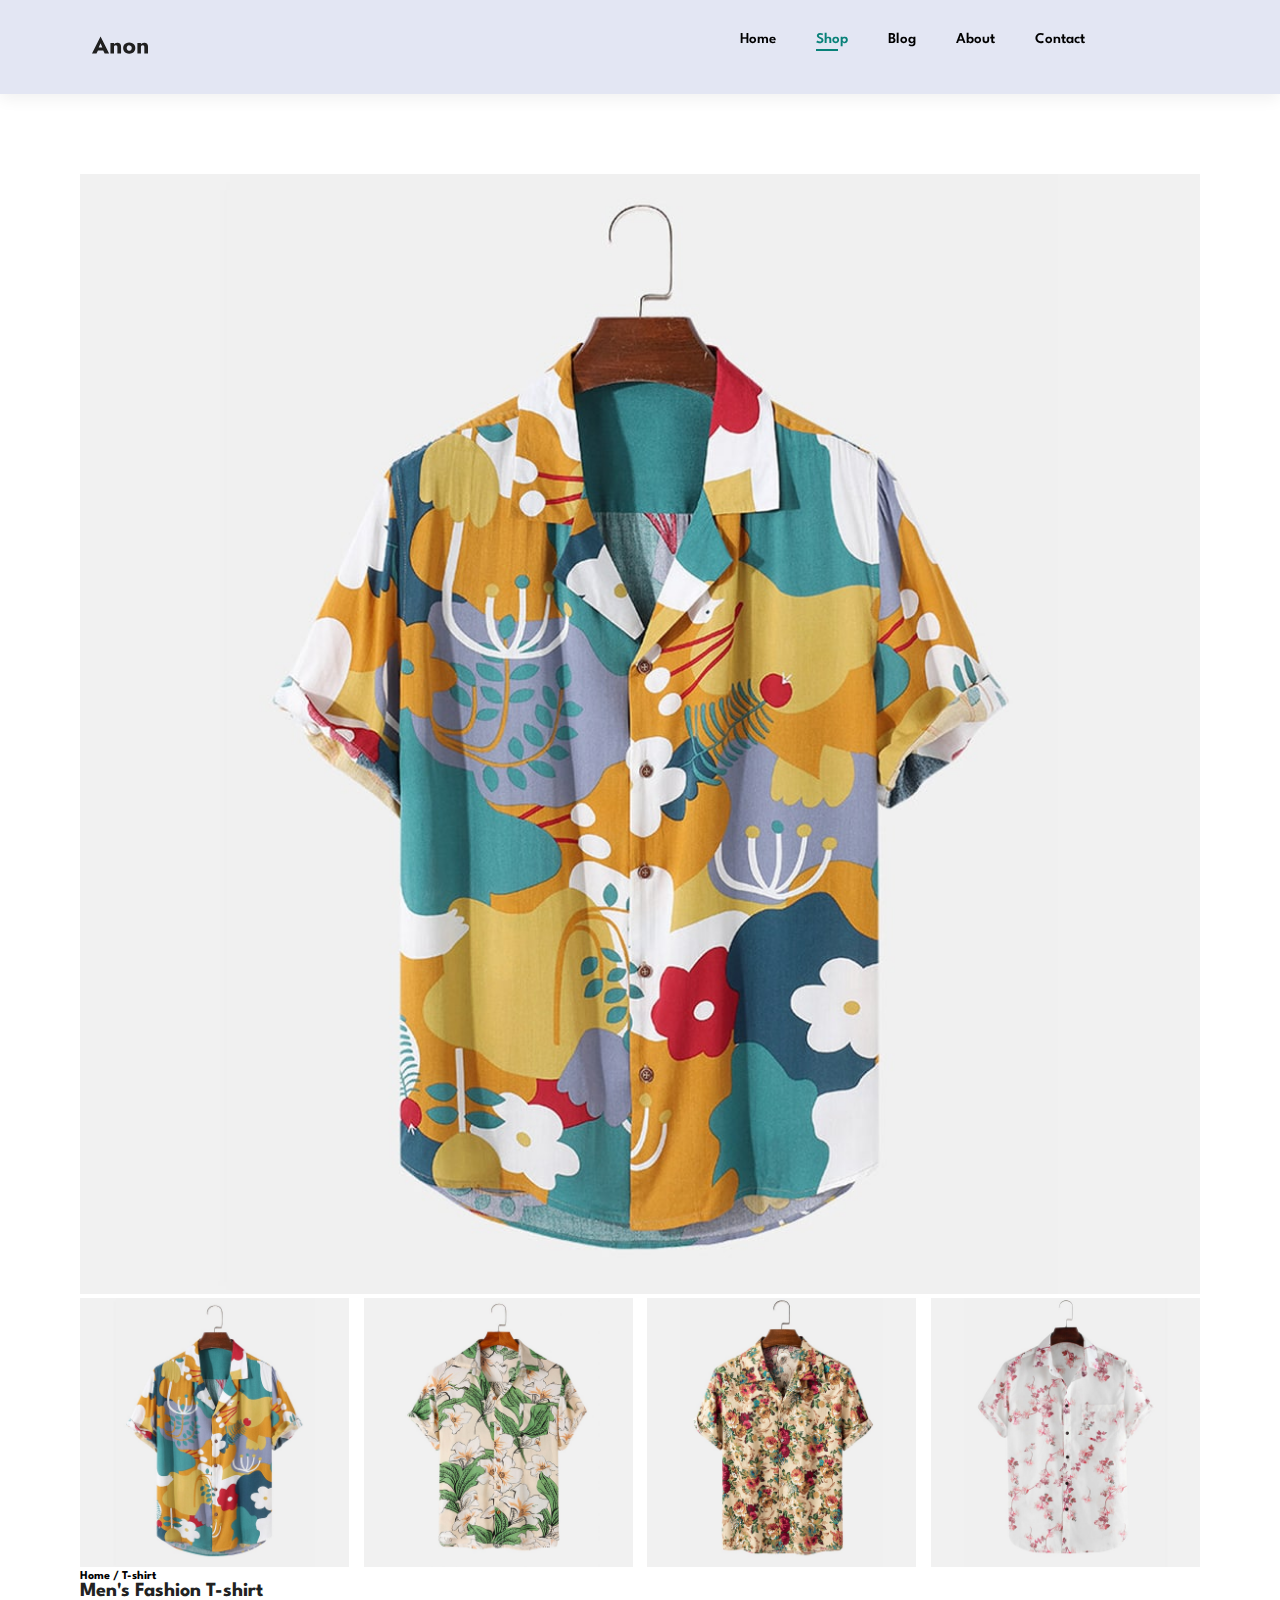
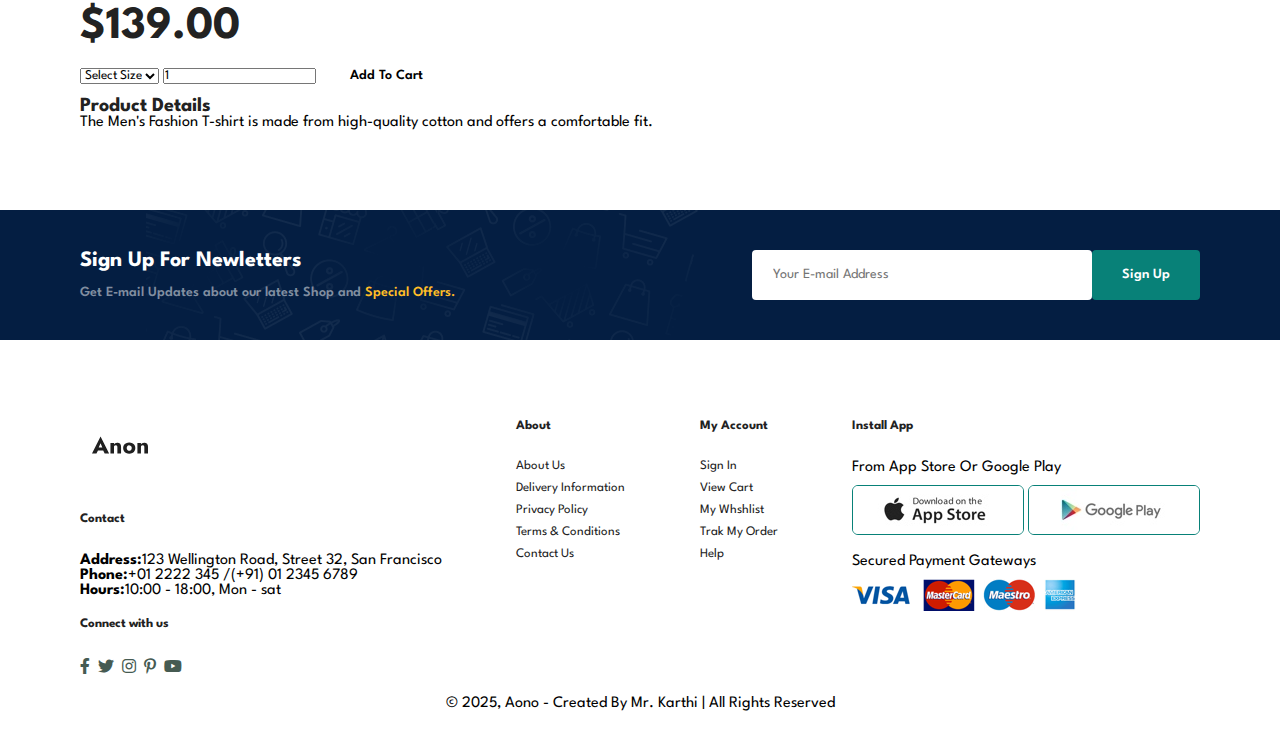
<file: PROJECT/sproduct.html>
<!DOCTYPE html>
<html lang="en">

    <head>
        <meta charset="UTF-8">
        <meta http-equiv="X-UA-Compatible" content="IE=edge">
        <meta name="viewport" content="width=device-width, initial-scale=1.0">
        <title>Tech2etc Ecommerce Tutorial</title>
        <link rel="stylesheet" href="https://pro.fontawesome.com/releases/v5.10.0/css/all.css" />

        <link rel="stylesheet" href="style.css">
    </head>

    <body>

     <section id="header">
        <a href="#"><img src="logo5.svg" class="logo" alt="logo" style= "border-radius:2px; height: 50px;  width: 80px"></a>

        <div>
            <ul id="navbar">
                <li><a href="index.html">Home</a></li>
                <li><a class="active" href="shop.html">Shop</a></li>
                <li><a href="blog.html">Blog</a></li>
                <li><a href="about.html">About</a></li>
                <li><a href="contact.html">Contact</a></li>
                <li id="lg-bag"><a href="cart.html"><i class="far fa-shopping-bag"></i></a></li>
                <li><a href="#" id="close"><i class="far fa-times"></i></a></li>
            </ul><br>
        </div>
        <div id="mobile">
            <a href="cart.html"><i class="far fa-shopping-bag"></i></a>
            <i id="bar" class="fas fa-outdent"></i>
        </div>
    </section>

     <section id="productdetails" class="section-p1 section-m1">
        <div class="single-pro-image">
            <img src="products/f1.jpg" width="100%" id="MainImg" alt="">
            <div class="small-img-group">
                <div class="small-img-col">
                    <img src="products/f1.jpg" width="100%" class="small-img" alt="">
                </div>
                <div class="small-img-col">
                    <img src="products/f2.jpg" width="100%" class="small-img" alt="">
                </div>
                <div class="small-img-col">
                    <img src="products/f3.jpg" width="100%" class="small-img" alt="">
                </div>
                <div class="small-img-col">
                    <img src="products/f4.jpg" width="100%" class="small-img" alt="">
                </div>
            </div>
        </div>

        <div class="single-pro-details">
            <h6>Home / T-shirt</h6>
            <h4>Men's Fashion T-shirt</h4>
            <h2>$139.00</h2>
            <select>
                <option>Select Size</option>
                <option>XL</option>
                <option>XXL</option>
                <option>Small</option>
                <option>Medium</option>
                <option>Large</option>
            </select>
            <input type="number" value="1">
            <button class="normal">Add To Cart</button>
            <h4>Product Details</h4>
            <span>The Men's Fashion T-shirt is made from high-quality cotton and offers a comfortable fit.</span>
        </div>
        </section>

    <section id="newletters" class="section-p1 section-m1">
        <div class="newstext">
            <h4>Sign Up For Newletters</h4><br>
            <p>Get E-mail Updates about our latest Shop and <span>Special Offers.</span></p>
        </div>
        <div class="form">
            <input type="text" placeholder="Your E-mail Address">
            <button class="normal">Sign Up</button>
        </div>
    </section>

    <footer class="section-p1">
        <div class="col">
            <a href="#"><img src="logo5.svg" class="logo" alt="logo" style= "border-radius:2px; height: 50px;  width: 80px"></a>
            <h4>Contact</h4>
            <p><strong>Address:</strong>123 Wellington Road, Street 32, San Francisco</p>
            <p><strong>Phone:</strong>+01 2222 345 /(+91) 01 2345 6789</p>
            <p><strong>Hours:</strong>10:00 - 18:00, Mon - sat</p>
            <div class="follow">
                <h4>Connect with us</h4>
                <div class="icon">
                    <i class="fab fa-facebook-f"></i>
                    <i class="fab fa-twitter"></i>
                    <i class="fab fa-instagram"></i>
                    <i class="fab fa-pinterest-p"></i>
                    <i class="fab fa-youtube"></i>
                </div>
            </div>
        </div>

        <div class="col">
            <h4>About</h4>
            <a href="#">About Us</a>
            <a href="#">Delivery Information</a>
            <a href="#">Privacy Policy</a>
            <a href="#">Terms & Conditions</a>
            <a href="#">Contact Us</a>
        </div>

        <div class="col">
            <h4>My Account</h4>
            <a href="#">Sign In</a>
            <a href="#">View Cart</a>
            <a href="#">My Whshlist</a>
            <a href="#">Trak My Order</a>
            <a href="#">Help</a>
        </div>

        <div class="col install">
            <h4>Install App</h4>
            <p>From App Store Or Google Play</p>
            <div class="row">
                <img src="pay/app.jpg" alt="">
                <img src="pay/play.jpg" alt="">
            </div>
            <p>Secured Payment Gateways</p>
            <img src="pay/pay.png" alt="">
        </div>

        <div class="copyright">
            <p> © 2025, Aono - Created By <span>Mr. Karthi</span> | All Rights Reserved</p>
        </div>
    </footer>

        <script>
            // script for image change on click
        </script>


        <script src="script.js"></script>
    </body>

</html>
</file>
<file: PROJECT/style.css>
@import url('https://fonts.googleapis.com/css?family=Spartan: weight@100;200;300;400;500; 600;700;800;900 display swap');
* {
    margin: 0;
    padding: 0;
    box-sizing: border-box;
    font-family: 'Spartan', sans-serif;
    scroll-behavior: smooth;
}
h1 {
   font-size: 50px;
   line-height: 64px; 
   color: #222;
}

h2 {
    font-size: 46px;
    line-height: 54px;
    color: #222;
}
h4 {
    font-size: 20px;
    color: #222
}
h6 {
font-weight: 700;
font-size: 12px;
}
I
p {
font-size: 16px;
color: #465b52;
margin: 15px 0 20px 0;
}
.section-p1 {
padding: 40px 80px;
}
.section-m1 {
margin: 40px 0;
}

button.normal{
    font-size: 14px;
    font-weight: 600;
    padding: 15px 30px;
    color: #000;
    background-color: #fff;
    border-radius: 4px;
    cursor: pointer;
    border: none;
    outline: none;
    transition: 0.2s;
}

button.white{
    font-size: 13px;
    font-weight: 600;
    padding: 11px 18px;
    color: #fff;
    background-color: transparent;
    cursor: pointer;
    border: 1px solid #fff;
    outline: none;
    transition: 0.2s;
}

body {
width: 100%;
}

/* Header */

#header {
display: flex;
align-items: center;
justify-content: space-between;
padding: 20px 80px;
background: #E3E6F3;
box-shadow: 0 5px 15px rgba(0, 0, 0, 0.06);
z-index: 999;
position: sticky;
top: 0;
left: 0;
}

#navbar {
display: flex;
align-items: center;
justify-content: center;
transition: 0.2s ease;
}

#navbar li {
list-style: none;
padding: 0 20px;
position: relative;
}

#navbar li a {
text-decoration: none;
font-size: 15px;
font-weight: 600;
color: black;
transition: 0.3s ease;
}

#navbar li a:hover,
#navbar li a.active {
color: #088178;
}

#navbar li a.active::after,
#navbar li a:hover::after {
content: "";
width: 30%;
height: 2px;
background: #088178;
position: absolute;
bottom: -4px;
left: 20px;
} 

#mobile {
    display: none;
    align-items: center;
}

#close{
    display: none;
}
/* Home */

#hero {
background-image: url("hero1.jpg");
height: 90vh;
width: 100%;
background-size: cover;
background-position: top 25% right 0;
padding: 0 80px;
display: flex;
flex-direction: column;
align-items: flex-start;
justify-content: center
}

#hero h4{
    padding-bottom: 15px;
}

#hero h1{
    color:#088178;
}

#hero button{
    background-image: url("button.png");
    background-color: transparent;
    color: #088178;
    border: 0;
    padding: 14px 80px 14px  65px;
    background-repeat: no-repeat;
    cursor: pointer;
    font-weight: 700;
    font-size: 15px;
}

/* Feature */
#feature{
    display: flex;
    align-items: center;
    justify-content: space-between;
    flex-wrap: wrap;
}

#feature .fe-box{
    width: 150px;
    text-align: center;
    padding: 15px 15px;
    box-shadow: 20px 20px 34px rgb(0, 0, 0, 0.03);
    border: 0.5px solid #088178;
    border-radius: 4px;
    margin: 15px 0;
}

#feature .fe-box:hover{
   box-shadow: 10px 10px 54px rgb(70, 62, 221, 0.1); 
}

#feature .fe-box img{
    width: 100%;
    margin-bottom: 10px;
}

#feature .fe-box h6{
    display: inline-block;
    padding: 9px 8px 6px 8px;
    line-height: 1;
    border-radius: 4px;
    color: #088178;
    background-color: #fddde4;
}

#feature .fe-box:nth-child(2) h6 {
    background-color: whitesmoke;
}

#feature .fe-box:nth-child(3) h6 {
    background-color: #d1e8f2;
}

#feature .fe-box:nth-child(4) h6 {
    background-color: #cdd4f8;
}

#feature .fe-box:nth-child(5) h6 {
    background-color: #f6dbf6;
}

#feature .fe-box:nth-child(6) h6 {
    background-color: #fff2e5;
}
/* Products */
#product1{
    text-align: center;
}

#product1 .pro-container{
    display: flex;
    justify-content: space-between;
    padding-top: 20px;
    flex-wrap: wrap;
    scroll-behavior: smooth;
}

#product1 .pro {
    width: 23%;
    min-width: 250px;
    padding: 10px 12px;
    border: 2px solid #cce7d0;
    border-radius: 25px;
    cursor: pointer;
    box-shadow: 20px 20px 30px rgba(0, 0, 0, 0.02);
    margin: 15px 0;
    transition: 0.2s ease;
    position: relative;
}

#product1 .pro:hover{
     box-shadow: 20px 20px 30px rgba(0, 0, 0, 0.02);
        border: 2px solid #088178;
        transform: scale(1.05);
}

#product1 .pro img{
    width: 100%;
    border-radius: 20px;

}

#product1 .pro .des{
    text-align: start;
    padding: 12px;
}

#product1 .pro .des span{
    color: #606063;
    font-size: 12px;
}

#product1 .pro .des h5{
    padding-top: 7px;
    color: #1a1a1a;
    font-size: 14px;
}

#product1 .pro .des i{
    font-size: 12px;
    color: rgb(243, 181, 25);
}

#product1 .pro .des h4{
    padding-top: 7px;
    font-size: 15px;
    font-weight: 700;
    color: #088178;
}

#product1 .pro .cart{
    width: 40px;
    height: 40px;
    line-height: 40px;
    border-radius: 50px;
    background-color: #e8f6ea;
    font-weight: 500;
    color: #088178;
    border: 1px solid #cce7d0;
    position: absolute;
    bottom: 20px;
    right: 10px;

}
/* Banner */
#banner{
    display: flex;
    flex-direction: column;
    justify-content: center;
    align-items: center;
    text-align: center;
    background-image: url("banner/b1.jpg");
    width: 100%;
    height: 40vh;
    background-size: cover;
    background-position: center;
}

#banner h4{
    color: #fff;
    font-size: 16px;
}

#banner h2{
    color: #fff;
    font-size: 30px;
    padding: 10px 0;
}

#banner h2 span{
    color: #ef3636;
}

#banner button:hover{
    background-color: #088178;
    color: #fff;
}
#sm-banner {
    display: flex;
    justify-content: space-between;
    flex-wrap: wrap;
}

#sm-banner .banner-box{
   display: flex;
    flex-direction: column;
    justify-content: center;
    align-items: flex-start;
    background-image: url("banner/b17.jpg");
    min-width: 580px;
    height: 50vh;
    background-size: cover;
    background-position: center; 
    padding: 30px;
}

#sm-banner .banner-box2{
     background-image: url("banner/b10.jpg");
}

#sm-banner h4{
    color: #fff;
    font-size: 20px;
    font-weight: 300;
}

#sm-banner h2{
    color: #fff;
    font-size: 28px;
    font-weight: 800;
}

#sm-banner h2{
    color: #fff;
    font-size: 14px;
    font-weight: 500;
    padding: 15px;
}

#sm-banner .banner-box:hover button{
    background-color: #088178;
    border: 1px solid #088178;
}

#banner3{
    display: flex;
    justify-content: space-between;
    flex-wrap: wrap;
    padding: 0 80px;
}

#banner3 .banner-box{
   display: flex;
    flex-direction: column;
    justify-content: center;
    align-items: flex-start;
    background-image: url("banner/b7.jpg");
    min-width: 30%;
    height: 30vh;
    background-size: cover;
    background-position: center; 
    padding: 20px;
    margin-bottom: 20px;
}

#banner3 .banner-box2{
     background-image: url("banner/b4.jpg");
}

#banner3 .banner-box3{
     background-image: url("banner/b18.jpg");
}

#banner3 h2{
    color: #fff;
    font-weight: 900;
    font-size: 22px;
}

#banner3 h3{
    color: #ec544e;
    font-weight: 800;
    font-size: 15px;
}
/* Newletters */
#newletters {
    display: flex;
    justify-content: space-between;
    flex-wrap: wrap;
    align-items: center;
    background-image: url("banner/b14.png");
    background-repeat: no-repeat;
    background-position: 20% 30%;
    background-color: #041e42;
}

#newletters h4{
    font-size: 22px;
    font-weight: 700;
    color: #fff;
}

#newletters p{
    font-size: 14px;
    font-weight: 600;
    color: #818ea0;
}

#newletters p span{
    color: #ffbd27;
}
#newletters .form{
    display: flex;
    width: 40%;
}
#newletters input{
    height: 3.125rem;
    padding: 0 1.25rem;
    font-size: 14px;
    width: 100%;
    border: 1px solid transparent;
    border-radius: 4px;
    outline: none;
}

#newletters button{
    background-color: #088178;
    color: #fff;
    white-space: nowrap;
}
/* Footer */
footer{
    display: flex;
    justify-content: space-between;
    flex-wrap: wrap;
}

footer .col{
    display: flex;
    flex-direction: column;
    align-items: flex-start;
    margin-bottom: 20px;
}

footer .logo{
    margin-bottom: 30px;
}

footer h4{
    font-size: 14px;
    padding-bottom: 20px;
}

footer h4{
    font-size: 13px;
    margin: 0 0 8px 0;
}

footer a{
    font-size: 13px;
    text-decoration: none;
    color: #222;
    margin-bottom: 10px;
}

footer .follow{
    margin-top: 20px;
}

footer .follow i {
    color: #465b52;
    padding-right: 4px;
    cursor: pointer;
}

footer .install .row img{
    border: 1px solid #088178;
    border-radius: 6px;
}

footer .install img{
    margin: 10px 0 15px 0;
}

footer .follow i:hover,
footer a:hover {
    color: #088178;
}

footer .copyright{
    width: 100%;
    text-align: center;
}

/* Shop Page */

#page-header {
    background-image: url("banner/b1.jpg");
    width: 100%;
    height: 40vh; 
    background-size: cover;
    display: flex;
    justify-content: center;
    text-align: center;
   flex-direction: column;
   padding: 14px;
}

#page-header h2,
#page-header p{
    color: #fff
}

#pagination{
    text-align: center;
}

#pagination  a{
    text-decoration: none;
    background-color: #088178;
    padding: 15px 20px;
    border-radius: 4px;
    color: #fff ;
    font-weight: 600; 
}

#pagination  a i{
    font-size: 16px;
    font-weight: 600;
}


/*  Single Product */

#prodetails{
    display: flex;
    margin-top: 20px;
}
#prodetails .single-pro-image{
    width: 40%;
    margin-right: 50px; 
}

.small-img-group{
    display: flex;
    justify-content: space-between;
}

.small-img-col{
    flex-basis: 24%;
    cursor: pointer;
}







































































/* Media Queries*/
@media (max-width: 799px){
    .section-p1 {
        padding: 40px 40px;
    }
    #navbar {
        display: flex;
        flex-direction: column;
        align-items: flex-start;
        justify-content: flex-start;
        position: fixed;
        top: 0;
        right: -300px;
        height: 100vh;
        width: 300px;
        background: #E3E6F3;
        box-shadow: 0 40px 60px rgba(0, 0, 0, 0.1);
        padding: 80px 0 0 10px;
        transition: 0.3s;
    }

    #navbar.active {
        right: 0;
    }
    #navbar li {
        margin-bottom: 25px;
    }

    #mobile {
    display: flex;
    align-items: center;
    }

     #mobile i{
        color: #1a1a1a;
        font-size: 22px;
        padding-left: 20px;
    }

    #close{
        display: initial;
        position: absolute;
        top: 30px;
        left: 30px;
        color: #222;
        font-size: 24px;
    }

    #lg-bag{
        display: none;
    }

    #hero {
        height: 70vh;
        padding: 0 80px;
        background-position: top 30% right 30%;
    }

     #feature {
        justify-content: center;
    }

    #feature .fe-box {
        margin: 15px 15px;
    }
    #product1 .pro-container {
        justify-content: center;
    }
    #product1 .pro {
        margin: 15px;
    }
    #banner {
        height: 20vh;
    }
    #sm-banner .banner-box {
        min-width: 100%;
        height: 30vh;
    }
    #banner3 {
        padding: 0 40px;
    }
    #banner3 .banner-box {
        width: 28%;
    }
    #newletters .form {
        width: 70%;
    }
}

/* mobile Media queries */
@media (max-width: 477px) {
    #header {
        padding: 10px 30px;
    }
    h1{
        font-size: 38px;
    }
    h2{
        font-size: 32px;
    }
    #hero {
        padding: 0 20px;
        background-position: 55%;
    }
    #feature {
        justify-content: space-between;
    }
    #feature .fe-box {
        width: 155px;
        margin: 0 0 15px 0;
    }
    #product1 .pro {
        width: 100%;
    }
    #banner {
        height: 40vh;
    }
    #sm-banner .banner-box {
        height: 40vh;
    }
    #banner3 {
        padding: 0 20px;
    }
    #banner3 .banner-box {
        width: 100%;
    }
    #newletters {
        padding: 40px 20px;
    }
    #newletters .form {
        width: 100%;
    }
    #footer .copyright {
        text-align: start;
    }
}

/* About Media Queries */
 @media(max-width: 768px) {
      .about-container {
        grid-template-columns: 1fr;
        text-align: center;
      }
    }
/* Blog Media Queries */

    @media(max-width: 768px) {
      header h1 {
        font-size: 1.6rem;
      }
    }
</file>
